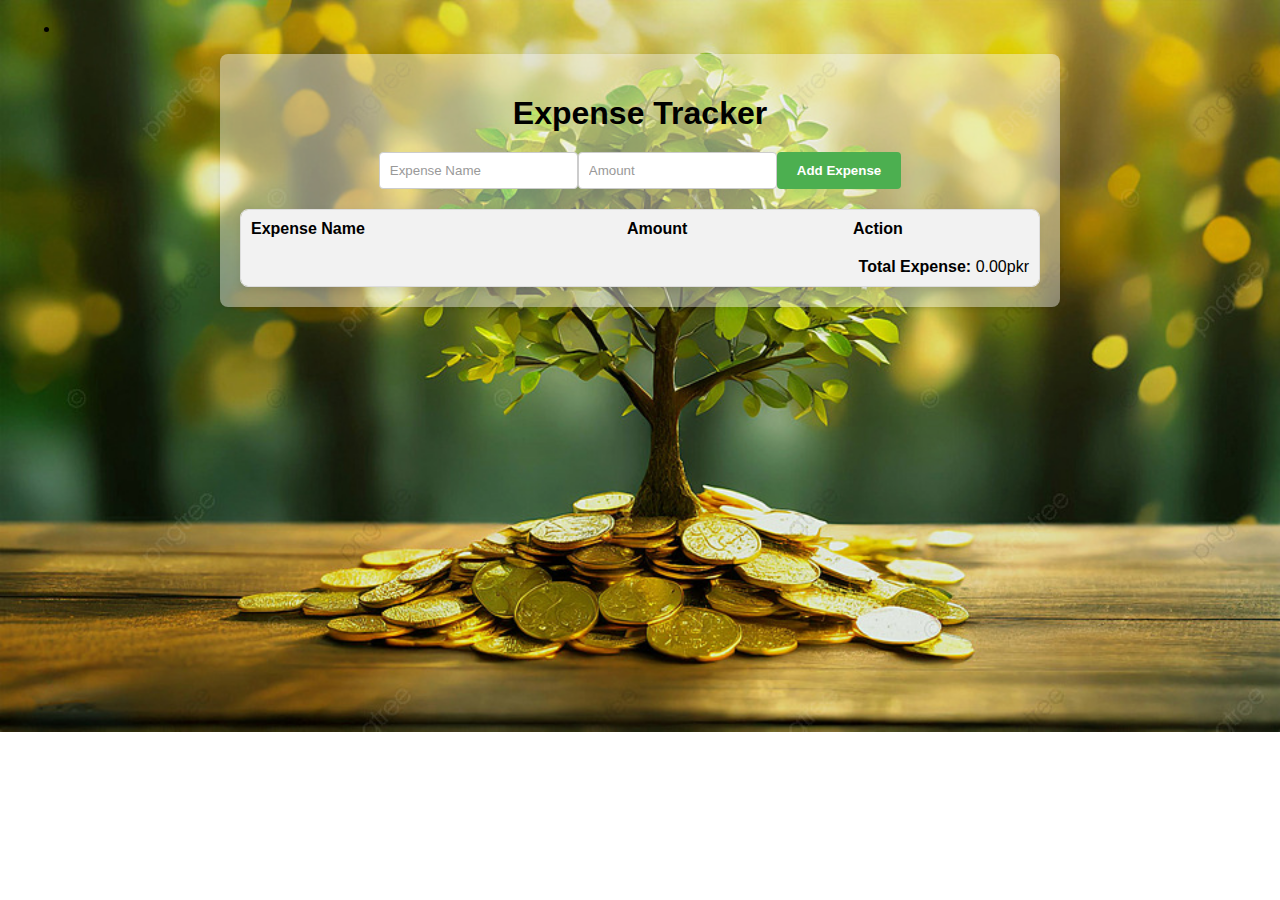
<file: index.html>
<!DOCTYPE html>
<html lang="en">
<head>
    <meta charset="UTF-8">
    <meta name="viewport" content="width=device-width, initial-scale=1.0">
	<title>Expense Tracker</title>
	<link rel="stylesheet" type="text/css" href="style.css" />
</head>
<body>
	<nav class="navbar">
        <ul class="navbar-nav">
            <li class="nav-item"></li>
        </ul>
    </nav>
	<div class="container">
		<h1>Expense Tracker</h1>
		<form id="expense-form">
			<input type="text"
				id="expense-name"
				placeholder="Expense Name" required /> 
			<input type="number"
				id="expense-amount"
				placeholder="Amount" required/> 
			<button type="submit">
				Add Expense
			</button>
		</form> 
		<div class="expense-table">
			<table>
				<thead>
					<tr>
						<th>Expense Name</th>
						<th>Amount</th>
						<th>Action</th>
					</tr>
				</thead>
				<tbody id="expense-list"></tbody>
			</table>
			<div class="total-amount">
				<strong>Total Expense:</strong>
				<span id="total-amount">0</span>pkr
			</div> 
		</div> 
	</div> 
	<script src="script.js"></script>
</body>
</html>
</file>
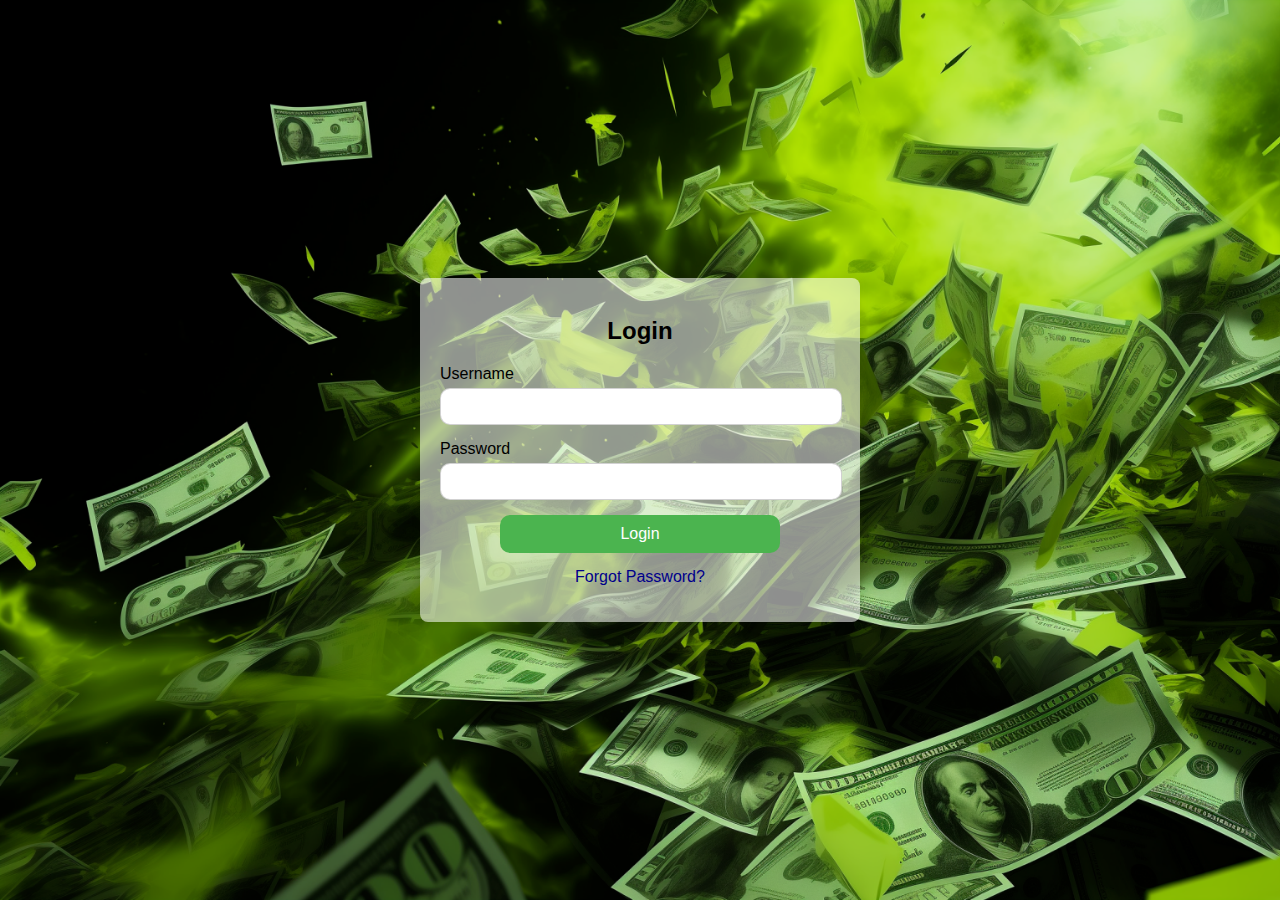
<file: login.html>
<!DOCTYPE html>
<html lang="en">
<head>
    <meta charset="UTF-8">
    <meta name="viewport" content="width=device-width, initial-scale=1.0">
    <title>Login Page</title>
    <link rel="stylesheet" href="login.css">
</head>
<body>
    <div class="login-container">
        <h2>Login</h2>
        <form id="loginForm">
            <div class="input-group">
                <label for="username">Username</label>
                <input type="text" id="username" name="username" required>
            </div>
            <div class="input-group">
                <label for="password">Password</label>
                <input type="password" id="password" name="password" required>
            </div>
            <button type="submit">Login</button>
            <p><a href="#" id="forgotPassword">Forgot Password?</a></p>
        </form>
    </div>
    <script src="login.js"></script>
</body>
</html>
</file>
<file: style.css>
body {
	font-family: Arial, sans-serif;
	margin: 20px;
	background-image: url("i.jpg");
	background-repeat: no-repeat;
	background-size: cover;
}

.container {
	max-width: 800px;
	margin: 0 auto;
	background-color: #f9f9f96c;
	padding: 20px;
	border-radius: 8px;
	box-shadow: 0 2px 4px rgba(0, 0, 0, 0.1);
}

h1 {
	text-align: center;
	margin-bottom: 20px;
}

form {
	display: flex;
	justify-content: center;
	margin-bottom: 20px;
}

input[type="text"],
input[type="number"] {
	padding: 10px;
	border: 1px solid #ccc;
	border-radius: 4px;
	outline: none;
}

input[type="text"]::placeholder,
input[type="number"]::placeholder {
	color: #999;
}

button {
	padding: 10px 20px;
	background-color: #4caf50;
	color: white;
	border: none;
	border-radius: 4px;
	cursor: pointer;
	font-weight: bold;
}

button:hover {
	background-color: darkgreen;
}

.expense-table {
	border: 1px solid #ddd;
	border-radius: 8px;
	overflow: hidden;
	box-shadow: 0 4px 8px rgba(0, 0, 0, 0.1);
}

table {
	width: 100%;
	border-collapse: collapse;
}

thead th {
	background-color: #f2f2f2;
	padding: 10px;
	text-align: left;
}

tbody td {
	padding: 10px;
	border-top: 1px solid #ddd;
}

.delete-btn {
	color: red;
	cursor: pointer;
}

.delete-btn:hover{
	color: blue;
}

.total-amount {
	padding: 10px;
	text-align: right;
	background-color: #f2f2f2;
}
</file>
<file: login.css>
body {
    font-family: Arial, sans-serif;
    background-color: #f2f2f2;
    display: flex;
    justify-content: center;
    align-items: center;
    height: 100vh;
    margin: 0;
    background-image: url("immg.png");
    background-repeat: no-repeat;
    background-size: cover;
}

.login-container {
    background-color: #ffffff8e;
    padding: 20px;
    border-radius: 8px;
    box-shadow: 0 0 10px rgba(0, 0, 0, 0.1);
    width: 400px;
    text-align: center;
    border-color: gray;
}

h2 {
    margin-bottom: 20px;
    color: black;
    font-weight: bold;
}

.input-group {
    margin-bottom: 15px;
    text-align: left;
}

.input-group label {
    display: block;
    margin-bottom: 5px;
    color: black;
}

.input-group input {
    width: 95%;
    padding: 10px;
    border: 1px solid #cccccce4;
    border-radius: 10px;
}

button {
    width: 70%;
    padding: 10px;
    background-color: #4bb44f;
    border: none;
    border-radius: 10px;
    color: white;
    font-size: 16px;
    cursor: pointer;
}

button:hover {
    background-color: #45a049;
    font-weight: bold;
}

p {
    margin-top: 15px;
}

a {
    color: darkblue;
    text-decoration: none;
}

a:hover {
    text-decoration: underline;
}
</file>
